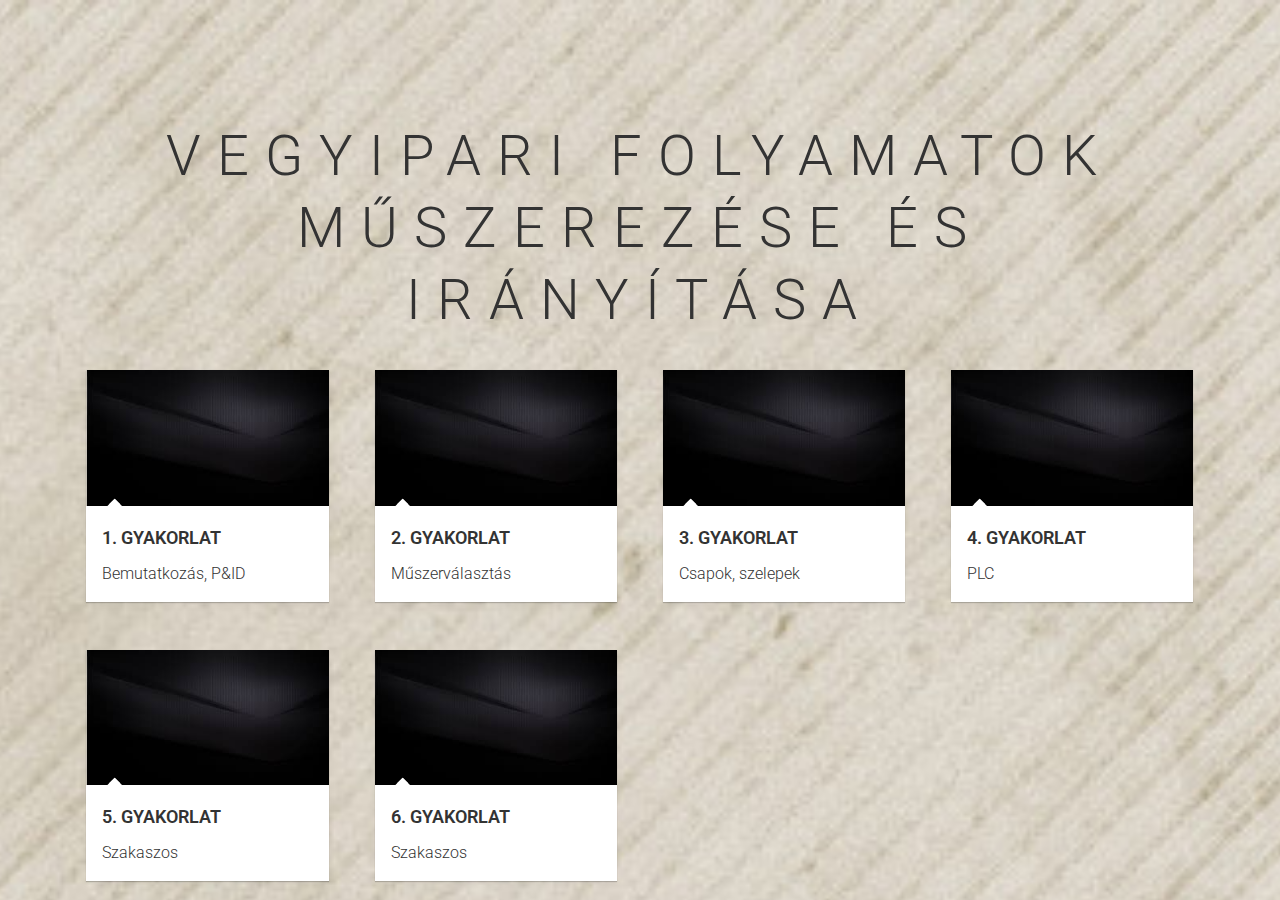
<file: index.html>
<!doctype html>
<html lang="hu" prefix="og: http://ogp.me/ns#">
  <head>
    <meta charset="utf-8">
    <meta name="viewport" content="width=device-width, initial-scale=1">

    <!-- CLEAN MARKUP = GOOD KARMA.
      Hi source code lover,

      you're a curious person and a fast learner ;)
      Let's make something beautiful together. Contribute on Github:
      https://github.com/webslides/webslides

      Thanks!
      -->

    <!-- SEO -->
    <title>Vegyipari folyamatok műszerezése és irányítása</title>
    <meta name="description" content="BME Vegyipari folyamatok műszerezése és irányítása tantárgy gyakorlatainak anyaga.">

    <!-- URL CANONICAL -->
    <!-- <link rel="canonical" href="http://your-url.com/permalink"> -->

    <!-- Google Fonts -->
    <link href="https://fonts.googleapis.com/css?family=Roboto:100,100i,300,300i,400,400i,700,700i%7CMaitree:200,300,400,600,700&amp;subset=latin-ext" rel="stylesheet">

    <!-- CSS Base -->
    <link rel="stylesheet" type='text/css' media='all' href="static/css/webslides.css">
    <link rel="stylesheet" type='text/css' media='all' href="static/css/custom.css">

    <!-- Optional - CSS SVG Icons (Font Awesome) -->
    <link rel="stylesheet" type="text/css" media="all" href="static/css/svg-icons.css">

    <!-- SOCIAL CARDS (ADD YOUR INFO) -->

    <!-- FACEBOOK -->
    <meta property="og:url" content="http://your-url.com/permalink"> <!-- EDIT -->
    <meta property="og:type" content="article">
    <meta property="og:title" content="Vegyipari folyamatok műszerezése és irányítása"> <!-- EDIT -->
    <meta property="og:description" content="BME Vegyipari folyamatok műszerezése és irányítása tantárgy gyakorlatainak anyaga."> <!-- EDIT -->
    <meta property="og:updated_time" content="2021-02-06T17:26:50"> <!-- EDIT -->
    <meta property="og:image" content="static/images/share-webslides.jpg" > <!-- EDIT -->

    <!-- FAVICONS -->
    <link rel="shortcut icon" sizes="16x16" href="static/images/favicons/favicon.png">
    <link rel="shortcut icon" sizes="32x32" href="static/images/favicons/favicon-32.png">
    <link rel="apple-touch-icon icon" sizes="76x76" href="static/images/favicons/favicon-76.png">
    <link rel="apple-touch-icon icon" sizes="120x120" href="static/images/favicons/favicon-120.png">
    <link rel="apple-touch-icon icon" sizes="152x152" href="static/images/favicons/favicon-152.png">
    <link rel="apple-touch-icon icon" sizes="180x180" href="static/images/favicons/favicon-180.png">
    <link rel="apple-touch-icon icon" sizes="192x192" href="static/images/favicons/favicon-192.png">

    <!-- Android -->
    <meta name="mobile-web-app-capable" content="yes">
    <meta name="theme-color" content="#333333">
  </head>
  <body>
    

    <main role="main">
      <article id="webslides">

        <!-- Quick Guide
          - Each parent <section> in the <article id="webslides"> element is an individual slide.
          - Vertical sliding = <article id="webslides" class="vertical">
          - <div class="wrap"> = container 90% / <div class="wrap size-50"> = 45%;
        -->

        <section class="">
         <span class="background light" 
            style="background-image:url('static/images/hatter.jpg');"></span>
          <div class="wrap aligncenter">
            <h1 class="text-landing">Vegyipari folyamatok műszerezése és irányítása</h1>
          </div>
          <div class="wrap">
            <ul class="flexblock blink gallery">
              <li>
                <a href="#">
                  <figure>
                    <img alt="Thumbnail" src="static/images/dark.jpg">
                    <figcaption>
                      <h2>1. Gyakorlat</h2>
                      <p>Bemutatkozás, P&ID</p>
                    </figcaption>
                  </figure>
                </a>
              </li>
              <li>
                <a href="#">
                  <figure>
                    <img alt="Thumbnail" src="static/images/dark.jpg">
                    <figcaption>
                      <h2>2. Gyakorlat</h2>
                      <p>Műszerválasztás</p>
                    </figcaption>
                  </figure>
                </a>
              </li>
              <li>
                <a href="#">
                  <figure>
                    <img alt="Thumbnail" src="static/images/dark.jpg">
                    <figcaption>
                      <h2>3. Gyakorlat</h2>
                      <p>Csapok, szelepek</p>
                    </figcaption>
                  </figure>
                </a>
              </li>
              <li>
                <a href="#">
                  <figure>
                    <img alt="Thumbnail" src="static/images/dark.jpg">
                    <figcaption>
                      <h2>4. Gyakorlat</h2>
                      <p>PLC</p>
                    </figcaption>
                  </figure>
                </a>
              </li>
              <li>
                <a href="#">
                  <figure>
                    <img alt="Thumbnail" src="static/images/dark.jpg">
                    <figcaption>
                      <h2>5. Gyakorlat</h2>
                      <p>Szakaszos</p>
                    </figcaption>
                  </figure>
                </a>
              </li>
              <li>
                <a href="#">
                  <figure>
                    <img alt="Thumbnail" src="static/images/dark.jpg">
                    <figcaption>
                      <h2>6. Gyakorlat</h2>
                      <p>Szakaszos</p>
                    </figcaption>
                  </figure>
                </a>
              </li>
          </div>
        </section>       
      </article>
    </main>
    <!--main-->

    <!-- Required -->
    <script src="static/js/webslides.js"></script>

    <script>
      window.ws = new WebSlides();
    </script>

    <!-- OPTIONAL - svg-icons.js (fontastic.me - Font Awesome as svg icons) -->
    <script defer src="static/js/svg-icons.js"></script>

  </body>
</html>
</file>
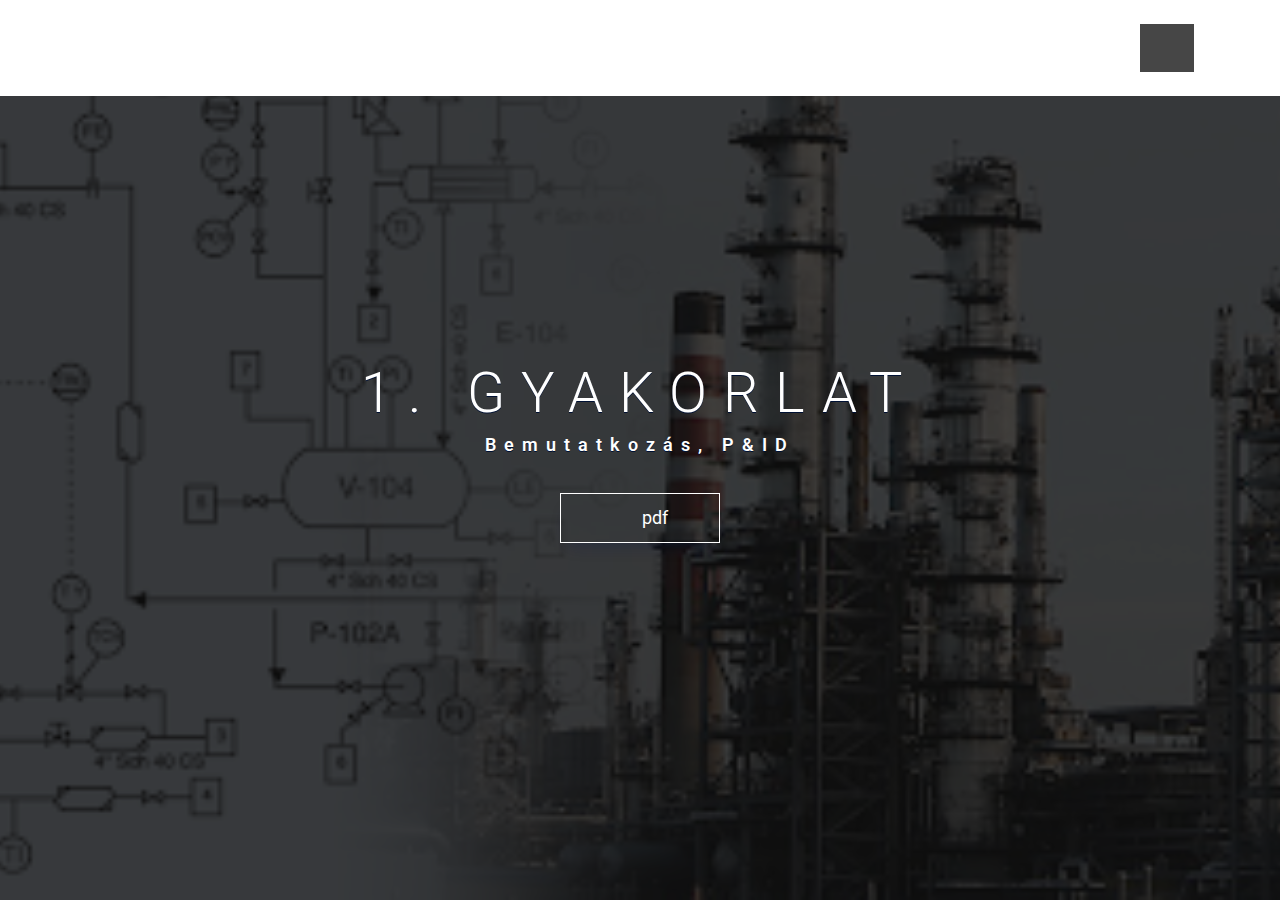
<file: Gyakorlatok/gyakorlat_1.html>
<!doctype html>
<html lang="hu" prefix="og: http://ogp.me/ns#">
  <head>
    <meta charset="utf-8">
    <meta name="viewport" content="width=device-width, initial-scale=1">

    <!-- CLEAN MARKUP = GOOD KARMA.
      Hi source code lover,

      you're a curious person and a fast learner ;)
      Let's make something beautiful together. Contribute on Github:
      https://github.com/webslides/webslides

      Thanks!
      -->

    <!-- SEO -->
    <title>WebSlides Portfolios: Showcase your work</title>
    <meta name="description" content="WebSlides is the easiest way to make HTML presentations and portfolios. It's simple, fast, and free.">

    <!-- URL CANONICAL -->
    <!-- <link rel="canonical" href="http://your-url.com/permalink"> -->

    <!-- Google Fonts -->
    <link href="https://fonts.googleapis.com/css?family=Roboto:100,100i,300,300i,400,400i,700,700i%7CMaitree:200,300,400,600,700&amp;subset=latin-ext" rel="stylesheet">

    <!-- CSS Base -->
    <link rel="stylesheet" type='text/css' media='all' href="../static/css/webslides.css">

    <!-- Optional - CSS SVG Icons (Font Awesome) -->
    <link rel="stylesheet" type="text/css" media="all" href="../static/css/svg-icons.css">

    <!-- SOCIAL CARDS (ADD YOUR INFO) -->

    <!-- FACEBOOK -->
    <meta property="og:url" content="http://your-url.com/permalink"> <!-- EDIT -->
    <meta property="og:type" content="article">
    <meta property="og:title" content="WebSlides is the easiest way to create a portfolio website. It is free, fast, and fun"> <!-- EDIT -->
    <meta property="og:description" content="The easiest way to create a portfolio website. It is free, fast, and fun."> <!-- EDIT -->
    <meta property="og:updated_time" content="2017-01-04T17:26:50"> <!-- EDIT -->
    <meta property="og:image" content="../static/images/share-webslides.jpg" > <!-- EDIT -->

    <!-- TWITTER -->
    <meta name="twitter:card" content="summary_large_image">
    <meta name="twitter:site" content="@webslides"> <!-- EDIT -->
    <meta name="twitter:creator" content="@jlantunez"> <!-- EDIT -->
    <meta name="twitter:title" content="Create your portfolio with WebSlides"> <!-- EDIT -->
    <meta name="twitter:description" content="WebSlides is the easiest way to create a portfolio website. 120+ slides ready to use."> <!-- EDIT -->
    <meta name="twitter:image" content="../static/images/share-webslides.jpg"> <!-- EDIT -->

    <!-- FAVICONS -->
    <link rel="shortcut icon" sizes="16x16" href="../static/images/favicons/favicon.png">
    <link rel="shortcut icon" sizes="32x32" href="../static/images/favicons/favicon-32.png">
    <link rel="apple-touch-icon icon" sizes="76x76" href="../static/images/favicons/favicon-76.png">
    <link rel="apple-touch-icon icon" sizes="120x120" href="../static/images/favicons/favicon-120.png">
    <link rel="apple-touch-icon icon" sizes="152x152" href="../static/images/favicons/favicon-152.png">
    <link rel="apple-touch-icon icon" sizes="180x180" href="../static/images/favicons/favicon-180.png">
    <link rel="apple-touch-icon icon" sizes="192x192" href="../static/images/favicons/favicon-192.png">

    <!-- Android -->
    <meta name="mobile-web-app-capable" content="yes">
    <meta name="theme-color" content="#333333">
  </head>
  <body>
    <header role="banner">
      <nav role="navigation">
        <ul>
          <li class="github">
            <a rel="external" target="_blank" href="https://github.com/bntag/BME_VegyFolyIr" title="Github">
              <svg class="fa-github">
                <use xlink:href="#fa-github"></use>
              </svg>
            </a>
          </li>
          </ul>
      </nav>
    </header>

    <main role="main">
      <article id="webslides">

        <!-- Quick Guide
          - Each parent <section> in the <article id="webslides"> element is an individual slide.
          - Vertical sliding = <article id="webslides" class="vertical">
          - <div class="wrap"> = container 90% / <div class="wrap size-50"> = 45%;
        -->

        <section class="bg-black">
         <span class="background dark" style="background-image:url('Images/hatter_vilagos.jpg')"></span>
          <div class="wrap aligncenter">
            <h1 class="text-landing">1. Gyakorlat</h1>
            <p class="text-symbols">Bemutatkozás, P&ID </p>
            <p><a class="button ghost" href=# title="Letöltés pdf-ben"><svg class="fa-cloud-download">
                <use xlink:href="#fa-cloud-download"></use>
              </svg> pdf</a>
            </p>
          </div>
        </section>
        <section>
            <div class="wrap">
              <div class="grid vertical-align">
                <div class="column">
                  <h2>
                    Bemutatkozás
                  </h2>
                  <p class="text-intro">Csak röviden...</p>
                  <ul>
                    <li>
                        <svg class="fa-graduation-cap"> <use xlink:href="#fa-graduation-cap"></use></svg>
                        2014 Gépészmérnök MSc
                    </li>
                    <li>
                        <svg class ="fa-user"> <use xlink:href="#fa-user"></use></svg>
                        Munkatapasztalat
                    </li>
                  </ul>
                </div>
                <!-- end .column-->
                <div class="column">
                  <figure>
                    <img src="Images/regihmi.png" alt="Pixel Phone">
                  </figure>
                </div>
                <!-- end figure-->
              </div>
              <!-- end .grid-->
            </div>
            <!-- end .wrap-->
          </section>

      </article>
    </main>
    <!--main-->

    <!-- Required -->
    <script src="../static/js/webslides.js"></script>

    <script>
      window.ws = new WebSlides();
    </script>

    <!-- OPTIONAL - svg-icons.js (fontastic.me - Font Awesome as svg icons) -->
    <script defer src="../static/js/svg-icons.js"></script>

  </body>
</html>
</file>
<file: static/css/custom.css>
.egyedi {
    color: #fff;
}

.text-landing {
    padding-bottom: 3.4rem;
}
</file>
<file: static/css/svg-icons.css>
/*=====================================================
Important! 
/js/svg-icons.js is required.
======================================================= */

/*=====================================================
Font Awesome 4.4 as SVG Icons via http://fontastic.me  
class = .fa- (Go to https://fortawesome.github.io/Font-Awesome/icons/)

SVG ICONS - Don't use icon fonts: 
https://speakerdeck.com/ninjanails/death-to-fa-fonts
======================================================= */

svg {
	display: inline-block;
	vertical-align: middle;
	width: 1em;
	height: 1em;

}
[class*="fa-"].large{font-size: 8rem;}


.fa-glass {
	width: 1.0000000298023224em;
}

.fa-music {
	width: 0.8571396097540855em;
}

.fa-search {
	width: 0.9285706554849185em;
}

.fa-envelope-o {
	width: 1.000000972300768em;
}

.fa-heart {
	width: 0.9999999646097422em;
}

.fa-star {
	width: 0.9285713043063879em;
}

.fa-star-o {
	width: 0.9285713043063879em;
}

.fa-user {
	width: 0.785713868836563em;
}

.fa-film {
	width: 1.071429569274187em;
}

.fa-th-large {
	width: 0.9285712415972966em;
}

.fa-th {
	width: 1.0000000521540642em;
}

.fa-th-list {
	width: 1.0000000521540642em;
}

.fa-check {
	width: 1.0000000596046448em;
}

.fa-close {
	width: 0.7857149094343185em;
}

.fa-search-plus {
	width: 0.9285706554849185em;
}

.fa-search-minus {
	width: 0.9285706554849185em;
}

.fa-power-off {
	width: 0.8571455205480252em;
}

.fa-signal {
	width: 0.9999999916180968em;
}

.fa-trash-o {
	width: 0.7857138803228736em;
}

.fa-home {
	width: 0.928572153672576em;
}

.fa-file-o {
	width: 0.8571445867419243em;
}

.fa-clock-o {
	width: 0.8571425850192682em;
}

.fa-road {
	width: 1.0714228972792625em;
}

.fa-download {
	width: 0.9285713359713554em;
}

.fa-arrow-circle-o-down {
	width: 0.8571425850192682em;
}

.fa-arrow-circle-o-up {
	width: 0.8571425850192682em;
}

.fa-inbox {
	width: 0.8571455143392086em;
}

.fa-play-circle-o {
	width: 0.8571425850192682em;
}

.fa-repeat {
	width: 0.8571445668737852em;
}

.fa-refresh {
	width: 0.8571436268589423em;
}

.fa-list-alt {
	width: 1.000000972300768em;
}

.fa-lock {
	width: 1.000000972300768em;
}

.fa-flag {
	width: 1.0357158780097961em;
}

.fa-headphones {
	width: 0.9285684004426003em;
}

.fa-volume-off {
	width: 0.42857232317328453em;
}

.fa-volume-down {
	width: 0.642858412116766em;
}

.fa-volume-up {
	width: 0.9285729192197323em;
}

.fa-qrcode {
	width: 0.7857138514518738em;
}

.fa-tag {
	width: 0.8454238213598728em;
}

.fa-tags {
	width: 1.0597098506987095em;
}

.fa-book {
	width: 0.9302451089024544em;
}

.fa-bookmark {
	width: 0.7142852507531643em;
}

.fa-print {
	width: 0.9285733308643103em;
}

.fa-camera {
	width: 1.0714288031060732em;
}

.fa-font {
	width: 0.9285733103752136em;
}

.fa-bold {
	width: 0.7857098877429962em;
}

.fa-italic {
	width: 0.5714278221130371em;
}

.fa-text-height {
	width: 1.000002734363079em;
}

.fa-text-width {
	width: 0.857142724096775em;
}

.fa-align-left {
	width: 0.9999999664723873em;
}

.fa-align-center {
	width: 1.0000009797513485em;
}

.fa-align-right {
	width: 1.0000009797513485em;
}

.fa-align-justify {
	width: 1.0000009797513485em;
}

.fa-list {
	width: 0.9999999906867743em;
}

.fa-dedent {
	width: 0.9999989476054907em;
}

.fa-indent {
	width: 0.9999989476054907em;
}

.fa-video-camera {
	width: 0.9999980057277753em;
}

.fa-image {
	width: 1.071429569274187em;
}

.fa-pencil {
	width: 0.8454248607158661em;
}

.fa-map-marker {
	width: 0.8714316554367542em;
	margin-top: -0.2em;
}

.fa-adjust {
	width: 0.8571425850192682em;
}

.fa-tint {
	width: 0.8714316815137863em;
}

.fa-edit {
	width: 0.9955342138805463em;
}

.fa-share-square-o {
	width: 0.9285693491497113em;
}

.fa-check-square-o {
	width: 0.9280096615352704em;
}

.fa-arrows {
	width: 0.9999999888241291em;
}

.fa-step-backward {
	width: 0.5714307241141796em;
}

.fa-fast-backward {
	width: 1.000000935047865em;
}

.fa-backward {
	width: 0.9966524690389633em;
}

.fa-play {
	width: 0.7851562518626451em;
}

.fa-pause {
	width: 0.8571436069905758em;
}

.fa-stop {
	width: 0.8571436069905758em;
}

.fa-forward {
	width: 0.8604901600629091em;
}

.fa-fast-forward {
	width: 0.9999990034848452em;
}

.fa-step-forward {
	width: 0.5714267063885927em;
}

.fa-eject {
	width: 0.85825614631176em;
}

.fa-chevron-left {
	width: 0.7500009983778em;
}

.fa-chevron-right {
	width: 0.6785712540149689em;
}

.fa-plus-circle {
	width: 0.8571425850192682em;
}

.fa-minus-circle {
	width: 0.8571425850192682em;
}

.fa-times-circle {
	width: 0.8571425850192682em;
}

.fa-check-circle {
	width: 0.8571425850192682em;
}

.fa-question-circle {
	width: 0.8571425850192682em;
}

.fa-info-circle {
	width: 0.8571425850192682em;
}

.fa-crosshairs {
	width: 0.8571436069905758em;
}

.fa-times-circle-o {
	width: 0.8571425850192682em;
}

.fa-check-circle-o {
	width: 0.8571425850192682em;
}

.fa-ban {
	width: 0.8571426247557004em;
}

.fa-arrow-left {
	width: 0.8928571492433548em;
}

.fa-arrow-right {
	width: 0.8214280630151052em;
}

.fa-arrow-up {
	width: 0.9285692870616913em;
}

.fa-arrow-down {
	width: 0.9285712018609047em;
}

.fa-mail-forward {
	width: 1.0000031888484955em;
}

.fa-expand {
	width: 0.8571445606648922em;
}

.fa-compress {
	width: 0.8571445886045694em;
}

.fa-plus {
	width: 0.785714827477932em;
}

.fa-minus {
	width: 0.7857138440012932em;
}

.fa-asterisk {
	width: 0.9285713285207748em;
}

.fa-exclamation-circle {
	width: 0.8571425850192682em;
}

.fa-leaf {
	width: 0.9999980080174282em;
}

.fa-fire {
	width: 0.7857128586620092em;
}

.fa-eye {
	width: 0.9999980051070452em;
}

.fa-eye-slash {
	width: 1.000001983717084em;
}

.fa-exclamation-triangle {
	width: 0.9999999636784196em;
}

.fa-plane {
	width: 0.7860879210056737em;
}

.fa-calendar {
	width: 0.9285707051554937em;
}

.fa-random {
	width: 0.9999999022111297em;
}

.fa-comment {
	width: 0.9999974196152834em;
}

.fa-magnet {
	width: 0.8571425850192682em;
}

.fa-chevron-up {
	width: 0.9999999701976776em;
}

.fa-chevron-down {
	width: 0.9999999850988388em;
}

.fa-retweet {
	width: 1.0714306645095348em;
}

.fa-shopping-cart {
	width: 0.9285732470452785em;
}

.fa-folder {
	width: 0.9285712813336886em;
}

.fa-folder-open {
	width: 1.0485479356721044em;
}

.fa-arrows-v {
	width: 0.42857228219509125em;
}

.fa-arrows-h {
	width: 1.000000972300768em;
}

.fa-bar-chart {
	width: 1.1428574323654175em;
}



.fa-camera-retro {
	width: 1.0000000074505806em;
}

.fa-key {
	width: 0.9391738375027963em;
}

.fa-cogs {
	width: 1.0714287403970957em;
}

.fa-comments {
	width: 1.0000034073991628em;
}

.fa-thumbs-o-up {
	width: 0.8571465983986855em;
}

.fa-thumbs-o-down {
	width: 0.8571435585618019em;
}

.fa-star-half {
	width: 0.4642870929092169em;
}

.fa-heart-o {
	width: 1.0000009778887033em;
}

.fa-sign-out {
	width: 0.875000032285854em;
}

.fa-linkedin-square {
	width: 0.8571416462459638em;
}

.fa-thumb-tack {
	width: 0.6428600810468197em;
}

.fa-external-link {
	width: 0.9999981845417096em;
}

.fa-sign-in {
	width: 0.8571436069905758em;
}

.fa-trophy {
	width: 0.9285706554849185em;
}

.fa-upload {
	width: 0.9285723492503166em;
}

.fa-lemon-o {
	width: 0.8565869312733412em;
}

.fa-phone {
	width: 0.7857128540053964em;
}

.fa-square-o {
	width: 0.7857118571796491em;
}

.fa-bookmark-o {
	width: 0.7142852507531643em;
}

.fa-phone-square {
	width: 0.8571416462459638em;
}

.fa-unlock {
	width: 1.000000972300768em;
}

.fa-credit-card {
	width: 1.0714279003441334em;
}

.fa-feed {
	width: 0.7864560410380363em;
}

.fa-hdd-o {
	width: 0.8571435995399952em;
}

.fa-bullhorn {
	width: 1.000001672655344em;
}

.fa-bell-o {
	width: 0.999999426305294em;
}

.fa-certificate {
	width: 0.8571425257250667em;
}

.fa-hand-o-right {
	width: 1.0000000074505806em;
}

.fa-hand-o-left {
	width: 0.9999989792704582em;
}

.fa-hand-o-up {
	width: 0.8571425552167966em;
}

.fa-hand-o-down {
	width: 0.8571416288614273em;
}

.fa-arrow-circle-left {
	width: 0.8571425850192682em;
}

.fa-arrow-circle-right {
	width: 0.8571425850192682em;
}

.fa-arrow-circle-up {
	width: 0.8571425850192682em;
}

.fa-arrow-circle-down {
	width: 0.8571425850192682em;
}

.fa-wrench {
	width: 0.9391775503754616em;
}

.fa-tasks {
	width: 1.0000009797513485em;
}

.fa-filter {
	width: 0.7857138165272772em;
}

.fa-arrows-alt {
	width: 0.857147540897131em;
}

.fa-group {
	width: 1.071428755919138em;
}

.fa-chain {
	width: 0.9285723119974136em;
}

.fa-cloud {
	width: 1.0714285423358234em;
}

.fa-flask {
	width: 0.9285696372389793em;
}

.fa-cut {
	width: 0.9975810423493385em;
}

.fa-copy {
	width: 1.0000010058283806em;
}

.fa-paperclip {
	width: 0.7857148349285126em;
}

.fa-floppy-o {
	width: 0.8571445867419243em;
}

.fa-square {
	width: 0.8571416462459638em;
}

.fa-bars {
	width: 0.8571436069905758em;
}

.fa-list-ul {
	width: 1.0000010132789612em;
}

.fa-list-ol {
	width: 1.0083701331168413em;
}

.fa-strikethrough {
	width: 0.9999989485368133em;
}

.fa-underline {
	width: 0.8571445560082793em;
}

.fa-table {
	width: 0.9285723157227039em;
}

.fa-magic {
	width: 0.9436386581510305em;
}

.fa-truck {
	width: 1.0357128381729126em;
}

.fa-pinterest {
	width: 0.8571391701698303em;
}

.fa-pinterest-square {
	width: 0.8571406031646802em;
}

.fa-google-plus-square {
	width: 0.8571416462459638em;
}

.fa-google-plus {
	width: 1.2857149516544268em;
}

.fa-money {
	width: 1.0714295767247677em;
}

.fa-caret-down {
	width: 0.571429718285799em;
}

.fa-caret-up {
	width: 0.5714296959340572em;
}

.fa-caret-left {
	width: 0.3928574174642563em;
}

.fa-caret-right {
	width: 0.32142970090126255em;
}

.fa-columns {
	width: 0.9285723157227039em;
}

.fa-sort {
	width: 0.5714296959340572em;
}

.fa-sort-desc {
	width: 0.571429718285799em;
}

.fa-sort-asc {
	width: 0.5714296959340572em;
}

.fa-envelope {
	width: 1.0000022239983082em;
}

.fa-linkedin {
	width: 0.8571429451305903em;
}

.fa-rotate-left {
	width: 0.8571445606648922em;
}

.fa-gavel {
	width: 1.0106014609336853em;
}

.fa-dashboard {
	width: 1.000001922249794em;
}

.fa-comment-o {
	width: 0.9999974196152834em;
}

.fa-comments-o {
	width: 1.0000035266084524em;
}

.fa-bolt {
	width: 1.000000972300768em;
}

.fa-sitemap {
	width: 1.0000010058283806em;
}

.fa-umbrella {
	width: 0.9285703394562006em;
}

.fa-clipboard {
	width: 1.000001959502697em;
}

.fa-lightbulb-o {
	width: 0.5714296922087669em;
}

.fa-exchange {
	width: 0.9999989476054907em;
}

.fa-cloud-download {
	width: 1.0714285423358234em;
}

.fa-cloud-upload {
	width: 1.0714285423358234em;
}

.fa-user-md {
	width: 0.785713868836563em;
}

.fa-stethoscope {
	width: 0.7857138092319147em;
}

.fa-suitcase {
	width: 1.000000116725687em;
}

.fa-bell {
	width: 0.999999426305294em;
}

.fa-coffee {
	width: 1.0357122694451846em;
}

.fa-cutlery {
	width: 0.7857128530740738em;
}

.fa-file-text-o {
	width: 0.8571445867419243em;
}

.fa-building-o {
	width: 1.000000116725687em;
}

.fa-hospital-o {
	width: 1.000000116725687em;
}

.fa-ambulance {
	width: 1.1071423441171646em;
}

.fa-medkit {
	width: 1.000000116725687em;
}

.fa-fighter-jet {
	width: 1.0714295953512192em;
}

.fa-beer {
	width: 0.9642851203680038em;
}

.fa-h-square {
	width: 0.8571416462459638em;
}

.fa-plus-square {
	width: 0.8571416462459638em;
}

.fa-angle-double-left {
	width: 0.5892861261963844em;
}

.fa-angle-double-right {
	width: 0.5535723362118006em;
}

.fa-angle-double-up {
	width: 0.642861433327198em;
}

.fa-angle-double-down {
	width: 0.6428574100136757em;
}

.fa-angle-left {
	width: 0.3750009909272194em;
}

.fa-angle-right {
	width: 0.3392861280590296em;
}

.fa-angle-up {
	width: 0.642861433327198em;
}

.fa-angle-down {
	width: 0.6428574100136757em;
}

.fa-desktop {
	width: 1.071435708552599em;
}

.fa-laptop {
	width: 1.071429569274187em;
}

.fa-tablet {
	width: 1.071429569274187em;
}

.fa-mobile {
	width: 1.071429569274187em;
}

.fa-circle-o {
	width: 0.8571425850192682em;
}

.fa-quote-left {
	width: 0.9285713583230972em;
}

.fa-quote-right {
	width: 0.9285713285207748em;
}

.fa-spinner {
	width: 1.0000000596046448em;
}

.fa-circle {
	width: 0.8571425850192682em;
}

.fa-mail-reply {
	width: 1.0000029690563679em;
}

.fa-folder-o {
	width: 0.9285712813336886em;
}

.fa-folder-open-o {
	width: 1.0652896141011752em;
}

.fa-smile-o {
	width: 0.8571425850192682em;
}

.fa-frown-o {
	width: 0.8571425850192682em;
}

.fa-meh-o {
	width: 0.8571425850192682em;
}

.fa-gamepad {
	width: 1.0714295854171496em;
}

.fa-keyboard-o {
	width: 1.0714286640286446em;
}

.fa-flag-o {
	width: 1.0357160121202469em;
}

.fa-flag-checkered {
	width: 1.0357160121202469em;
}

.fa-terminal {
	width: 0.9358262214809656em;
}

.fa-code {
	width: 1.0714276805520058em;
}

.fa-mail-reply-all {
	width: 0.9999999292194843em;
}

.fa-star-half-empty {
	width: 0.9285682821646333em;
}

.fa-location-arrow {
	width: 0.7859947793185711em;
}

.fa-crop {
	width: 0.9285703515633941em;
}

.fa-code-fork {
	width: 0.5714296698570251em;
}

.fa-chain-broken {
	width: 0.9285713344191509em;
}

.fa-question {
	width: 0.6221200153231621em;
}

.fa-info {
	width: 0.857143547385931em;
}

.fa-exclamation {
	width: 0.857143547385931em
}

.fa-superscript {
	width: 0.8588164150714874em;
}

.fa-subscript {
	width: 0.8599326312541962em;
}

.fa-eraser {
	width: 1.071428793715313em;
}

.fa-puzzle-piece {
	width: 0.9285733483266085em;
}

.fa-microphone {
	width: 0.6428574770689011em;
}

.fa-microphone-slash {
	width: 0.7857128698378801em;
}

.fa-shield {
	width: 0.7142831720411777em;
}

.fa-calendar-o {
	width: 0.9285707051554937em;
}

.fa-fire-extinguisher {
	width: 0.7845058117527515em;
}

.fa-rocket {
	width: 0.9441959485411644em;
}

.fa-maxcdn {
	width: 0.9815869629383087em;
}

.fa-chevron-circle-left {
	width: 0.8571425850192682em;
}

.fa-chevron-circle-right {
	width: 0.8571425850192682em;
}

.fa-chevron-circle-up {
	width: 0.8571425850192682em;
}

.fa-chevron-circle-down {
	width: 0.8571425850192682em;
}

.fa-html5 {
	width: 0.7857138514518738em;
}

.fa-css3 {
	width: 1.0000000596046448em;
}

.fa-anchor {
	width: 0.9999980125576258em;
}

.fa-unlock-alt {
	width: 1.000000972300768em;
}

.fa-bullseye {
	width: 0.8571425850192682em;
}

.fa-ellipsis-h {
	width: 0.7857148125767708em;
}

.fa-ellipsis-v {
	width: 0.21428712457418442em;
}

.fa-rss-square {
	width: 0.8571416462459638em;
}

.fa-play-circle {
	width: 0.8571425850192682em;
}

.fa-ticket {
	width: 1.0005576871335506em;
}

.fa-minus-square {
	width: 0.8571416462459638em;
}

.fa-minus-square-o {
	width: 0.7857118571796491em;
}

.fa-level-up {
	width: 0.5734755680896342em;
}

.fa-level-down {
	width: 0.5731032819021493em;
}

.fa-check-square {
	width: 0.8571416462459638em;
}

.fa-pencil-square {
	width: 0.8571416462459638em;
}

.fa-external-link-square {
	width: 0.8571416462459638em;
}

.fa-share-square {
	width: 0.8571416462459638em;
}

.fa-caret-square-o-down {
	width: 0.8571416462459638em;
}

.fa-caret-square-o-up {
	width: 0.8571416462459638em;
}

.fa-caret-square-o-right {
	width: 0.8571416462459638em;
}

.fa-eur {
	width: 0.565288751386106em;
}

.fa-gbp {
	width: 0.5691953515633941em;
}

.fa-dollar {
	width: 0.5691973492503166em;
}

.fa-inr {
	width: 0.5011180695146322em;
}

.fa-cny {
	width: 0.5731013106415048em;
}

.fa-rouble {
	width: 0.7142853057011962em;
}

.fa-krw {
	width: 1.0000009899958968em;
}

.fa-bitcoin {
	width: 0.736978217959404em;
}

.fa-file {
	width: 0.8571426197886467em;
}

.fa-file-text {
	width: 0.8571426197886467em;
}

.fa-sort-alpha-asc {
	width: 0.9428952634334564em;
}

.fa-sort-alpha-desc {
	width: 0.9428952634334564em;
}

.fa-sort-amount-asc {
	width: 1.0159967839717865em;
}

.fa-sort-amount-desc {
	width: 1.0159967839717865em;
}

.fa-sort-numeric-asc {
	width: 0.8452380001544952em;
}

.fa-sort-numeric-desc {
	width: 0.8452380001544952em;
}

.fa-thumbs-up {
	width: 0.8928591571748257em;
}

.fa-thumbs-down {
	width: 0.8928584419190884em;
}

.fa-youtube-square {
	width: 0.8571416462459638em;
}

.fa-youtube {
	width: 0.8571435324847698em;
}

.fa-xing {
	width: 0.786087267100811em;
}

.fa-xing-square {
	width: 0.8571416462459638em;
}

.fa-youtube-play {
	width: 1.0000000305008143em;
}

.fa-stack-overflow {
	width: 0.8571415841579437em;
}

.fa-instagram {
	width: 0.8571416462459638em;
}

.fa-flickr {
	width: 0.8571436131993941em;
}

.fa-adn {
	width: 0.8571425850192682em;
}

.fa-bitbucket {
	width: 0.78617824614048em;
}

.fa-bitbucket-square {
	width: 0.8571416462459638em;
}

.fa-tumblr {
	width: 0.6093739867210388em;
}

.fa-tumblr-square {
	width: 0.8571416462459638em;
}

.fa-long-arrow-down {
	width: 0.42857166891917586em;
}

.fa-long-arrow-up {
	width: 0.4285729229450226em;
}

.fa-long-arrow-left {
	width: 1.0357138589024544em;
}

.fa-long-arrow-right {
	width: 0.9642862295731902em;
}

.fa-female {
	width: 0.7142941057682037em;
}

.fa-male {
	width: 0.5714317113161087em;
}

.fa-gittip {
	width: 0.8571425850192682em;
}

.fa-sun-o {
	width: 1.0000000223517418em;
}

.fa-moon-o {
	width: 0.8213352287809048em;
}

.fa-archive {
	width: 1.0000020563602448em;
}

.fa-bug {
	width: 0.9285741709172726em;
}

.fa-vk {
	width: 1.0777527708560228em;
}

.fa-weibo {
	width: 1.0041852121551074em;
}

.fa-renren {
	width: 0.8571416437625885em;
}

.fa-pagelines {
	width: 0.7823682955154254em;
}

.fa-stack-exchange {
	width: 0.7142871618270874em;
}

.fa-arrow-circle-o-right {
	width: 0.8571425850192682em;
}

.fa-arrow-circle-o-left {
	width: 0.8571425850192682em;
}

.fa-caret-square-o-left {
	width: 0.8571416462459638em;
}

.fa-dot-circle-o {
	width: 0.8571425850192682em;
}

.fa-wheelchair {
	width: 0.9090400412678719em;
}

.fa-vimeo-square {
	width: 0.8571416462459638em;
}

.fa-try {
	width: 0.6428615320473909em;
}

.fa-plus-square-o {
	width: 0.7857118571796491em;
}

.fa-space-shuttle {
	width: 1.214285247027874em;
}

.fa-slack {
	width: 0.9285693690180779em;
}

.fa-envelope-square {
	width: 0.8571436131993941em;
}

.fa-wordpress {
	width: 1.0000000049670539em;
}

.fa-openid {
	width: 0.9999983335533216em;
}

.fa-bank {
	width: 1.0714267492294312em;
}

.fa-graduation-cap {
	width: 1.2857187371701002em;
}

.fa-yahoo {
	width: 0.8571445047855377em;
}

.fa-google {
	width: 0.8398430943489075em;
}

.fa-reddit {
	width: 1.0000000049670539em;
}

.fa-reddit-square {
	width: 0.8571416462459638em;
}

.fa-stumbleupon-circle {
	width: 0.8571425850192682em;
}

.fa-stumbleupon {
	width: 1.0714269926149882em;
}

.fa-delicious {
	width: 0.8571416462459638em;
}

.fa-digg {
	width: 1.1428574323654175em;
}

.fa-pied-piper {
	width: 0.8571416462459638em;
}

.fa-pied-piper-alt {
	width: 1.1372744292020798em;
}

.fa-drupal {
	width: 0.8571418623128011em;
}

.fa-joomla {
	width: 0.8571426148215924em;
}

.fa-language {
	width: 0.8571416030172259em;
}

.fa-fax {
	width: 1.0000000037252903em;
}

.fa-building {
	width: 0.7857138179242611em;
}

.fa-child {
	width: 0.7142872214317322em;
}

.fa-paw {
	width: 0.9285706828037519em;
}

.fa-spoon {
	width: 1.0000000298023224em;
}

.fa-cube {
	width: 0.9285703506320715em;
}

.fa-cubes {
	width: 1.2142920158803463em;
}

.fa-behance {
	width: 1.1428583860397339em;
}

.fa-behance-square {
	width: 0.8571436131993941em;
}

.fa-steam {
	width: 0.9999989867210388em;
}

.fa-steam-square {
	width: 0.8571436131992414em;
}

.fa-recycle {
	width: 1.0012093782424927em;
}

.fa-automobile {
	width: 1.1428605308756232em;
}

.fa-cab {
	width: 1.1428585043177009em;
}

.fa-tree {
	width: 0.8571485541760921em;
}

.fa-spotify {
	width: 0.8571425850192682em;
}

.fa-deviantart {
	width: 0.5714287161827087em;
}

.fa-soundcloud {
	width: 1.2857149858027697em;
}

.fa-database {
	width: 0.8571426197886467em;
}

.fa-file-pdf-o {
	width: 0.8571445867419243em;
}

.fa-file-word-o {
	width: 0.8571445867419243em;
}

.fa-file-excel-o {
	width: 0.8571445867419243em;
}

.fa-file-powerpoint-o {
	width: 0.8571445867419243em;
}

.fa-file-image-o {
	width: 0.8571445867419243em;
}

.fa-file-archive-o {
	width: 0.8571445867419243em;
}

.fa-file-audio-o {
	width: 0.8571445867419243em;
}

.fa-file-movie-o {
	width: 0.8571445867419243em;
}

.fa-file-code-o {
	width: 0.8571445867419243em;
}

.fa-vine {
	width: 0.857145681977272em;
}

.fa-codepen {
	width: 1.0000000298023224em;
}

.fa-jsfiddle {
	width: 1.1428555250167847em;
}

.fa-life-bouy {
	width: 1.0000000049670539em;
}

.fa-circle-o-notch {
	width: 0.9999980702996254em;
}

.fa-ra {
	width: 0.999438002705574em;
}

.fa-empire {
	width: 1.0000000049670539em;
}

.fa-git-square {
	width: 0.8571416462459638em;
}

.fa-git {
	width: 1.0000000447034836em;
}

.fa-hacker-news {
	width: 0.8571416462459638em;
}

.fa-tencent-weibo {
	width: 0.7142878770828247em;
}

.fa-qq {
	width: 1.0000018551945686em;
}

.fa-wechat {
	width: 1.142860472202301em;
}

.fa-paper-plane {
	width: 1.0009309110464528em;
}

.fa-paper-plane-o {
	width: 1.0005583113525063em;
}

.fa-history {
	width: 0.8571445606648922em;
}

.fa-circle-thin {
	width: 0.8571425850192682em;
}

.fa-header {
	width: 1.0000018998980522em;
}

.fa-paragraph {
	width: 0.7265684753656387em;
}

.fa-sliders {
	width: 0.8571425676345825em;
}

.fa-share-alt {
	width: 0.8571425974369049em;
}

.fa-share-alt-square {
	width: 0.8571416462459638em;
}

.fa-bomb {
	width: 1.0000009909272194em;
}

.fa-futbol-o {
	width: 1.0000000049670539em;
}

.fa-tty {
	width: 1.0000020181760192em;
}

.fa-binoculars {
	width: 1.0000019930303097em;
}

.fa-plug {
	width: 0.9999989569187164em;
}

.fa-slideshare {
	width: 1.000006040558219em;
}

.fa-twitch {
	width: 0.9999990165233612em;
}

.fa-yelp {
	width: 0.8580739721655846em;
}

.fa-newspaper-o {
	width: 1.1428594440221786em;
}

.fa-wifi {
	width: 1.142857201397419em;
}

.fa-calculator {
	width: 0.9285713012019414em;
}

.fa-google-wallet {
	width: 0.9977688640356064em;
}

.fa-cc-visa {
	width: 1.2857130939760282em;
}

.fa-cc-mastercard {
	width: 1.2857130939760282em;
}

.fa-cc-discover {
	width: 1.2857129871845245em;
}

.fa-cc-amex {
	width: 1.285718947649002em;
}

.fa-cc-paypal {
	width: 1.2857130939760282em;
}

.fa-cc-stripe {
	width: 1.2857130939760282em;
}

.fa-bell-slash {
	width: 1.1428565569221973em;
}

.fa-bell-slash-o {
	width: 1.1428565569221973em;
}

.fa-trash {
	width: 0.7857138803228736em;
}

.fa-copyright {
	width: 0.8571425850192682em;
}

.fa-at {
	width: 0.8571425999204312em;
}

.fa-eyedropper {
	width: 1.0000010132789612em;
}

.fa-paint-brush {
	width: 0.9988838285207748em;
}

.fa-birthday-cake {
	width: 0.9999999776482582em;
}

.fa-area-chart {
	width: 1.1428574323654175em;
}

.fa-pie-chart {
	width: 0.964285093049206em;
}

.fa-line-chart {
	width: 1.1428574323654175em;
}

.fa-lastfm {
	width: 1.0000022376577817em;
}

.fa-lastfm-square {
	width: 0.8571416462459638em;
}

.fa-toggle-off {
	width: 1.142858593414303em;
}

.fa-toggle-on {
	width: 1.14285634085536em;
}

.fa-bicycle {
	width: 1.28571296234918em;
}

.fa-bus {
	width: 0.8571415692567825em;
}

.fa-ioxhost {
	width: 1.1428571175783873em;
}

.fa-angellist {
	width: 0.7142852619290352em;
}

.fa-cc {
	width: 1.1428574323654175em;
}

.fa-ils {
	width: 0.7678564703091979em;
}

.fa-meanpath {
	width: 0.8571436131994687em;
}

.fa-buysellads {
	width: 0.8571436107158661em;
}

.fa-connectdevelop {
	width: 1.1428584707900882em;
}

.fa-dashcube {
	width: 0.785714864730835em;
}

.fa-forumbee {
	width: 0.8571425694972277em;
}

.fa-leanpub {
	width: 1.142857511062175em;
}

.fa-sellsy {
	width: 1.1428565382957458em;
}

.fa-shirtsinbulk {
	width: 0.8571415543556213em;
}

.fa-simplybuilt {
	width: 1.142860271036625em;
}

.fa-skyatlas {
	width: 1.14285752673959em;
}

.fa-cart-plus {
	width: 0.928574200719595em;
}

.fa-cart-arrow-down {
	width: 0.928574200719595em;
}

.fa-diamond {
	width: 1.142861483618617em;
}

.fa-ship {
	width: 1.142856314778328em;
}

.fa-user-secret {
	width: 0.785717862347763em;
}

.fa-motorcycle {
	width: 1.2885052015384417em;
}

.fa-street-view {
	width: 0.7857207879424095em;
}

.fa-heartbeat {
	width: 1.0000009760260582em;
}

.fa-venus {
	width: 0.6395084308460355em;
}

.fa-mars {
	width: 0.8571416437625885em;
}

.fa-mercury {
	width: 0.6428571790456772em;
}

.fa-intersex {
	width: 0.7823648327030241em;
}

.fa-transgender-alt {
	width: 0.9285693382844329em;
}

.fa-venus-double {
	width: 0.9999989913776517em;
}

.fa-mars-double {
	width: 1.0690097333863378em;
}

.fa-venus-mars {
	width: 1.1376486765220761em;
}

.fa-mars-stroke {
	width: 0.8571426570415497em;
}

.fa-mars-stroke-v {
	width: 0.6395094422623515em;
}

.fa-mars-stroke-h {
	width: 1.066592177376151em;
}

.fa-neuter {
	width: 0.6428564637899399em;
}

.fa-genderless {
	width: 0.6428574621677399em;
}

.fa-facebook-official {
	width: 0.8571436237543821em;
}

.fa-pinterest-p {
	width: 0.7142868041992188em;
}

.fa-whatsapp {
	width: 0.857144296169281em;
}

.fa-user-plus {
	width: 1.1428584034244977em;
}

.fa-user-times {
	width: 1.1378349239627532em;
}

.fa-bed {
	width: 1.1428574621677399em;
}

.fa-viacoin {
	width: 0.8571425676345825em;
}

.fa-train {
	width: 0.857141618927244em;
}

.fa-subway {
	width: 0.857141618927244em;
}

.fa-medium {
	width: 1.0000000428408384em;
}

.fa-y-combinator {
	width: 0.8571425676345825em;
}

.fa-optin-monster {
	width: 1.2812500447034836em;
}

.fa-opencart {
	width: 1.2865476533770561em;
}

.fa-expeditedssl {
	width: 1.0000000049670539em;
}
.fa-battery-full {
	width: 1.2857148237526417em;
}
.fa-battery-4 {
	width: 1.2857148237526417em;
}

.fa-battery-3 {
	width: 1.285716611891985em;
}

.fa-battery-2 {
	width: 1.285716611891985em;
}

.fa-battery-1 {
	width: 1.285716611891985em;
}

.fa-battery-0 {
	width: 1.285716611891985em;
}

.fa-mouse-pointer {
	width: 0.6463916040956974em;
}

.fa-i-cursor {
	width: 0.5em;
}

.fa-object-group {
	width: 1.142856389284134em;
}

.fa-object-ungroup {
	width: 1.2857120633125305em;
}

.fa-sticky-note {
	width: 0.8571426197886467em;
}

.fa-sticky-note-o {
	width: 0.8571405932307243em;
}

.fa-cc-jcb {
	width: 1.2857130939760282em;
}

.fa-cc-diners-club {
	width: 1.2857130939760282em;
}

.fa-clone {
	width: 0.9999999590218067em;
}

.fa-balance-scale {
	width: 1.2942902165651321em;
}

.fa-hourglass-o {
	width: 0.8571416353806853em;
}

.fa-hourglass-1 {
	width: 0.8571416353806853em;
}

.fa-hourglass-2 {
	width: 0.8571416353806853em;
}

.fa-hourglass-3 {
	width: 0.8571416353806853em;
}

.fa-hourglass {
	width: 0.8571436023339629em;
}

.fa-hand-grab-o {
	width: 0.8571436107158661em;
}

.fa-hand-paper-o {
	width: 0.9107128493487835em;
}

.fa-hand-scissors-o {
	width: 0.9999980007607974em;
}

.fa-hand-lizard-o {
	width: 1.1428582593798637em;
}

.fa-hand-spock-o {
	width: 1.0714277178049088em;
}

.fa-hand-pointer-o {
	width: 0.9285682551562786em;
}

.fa-trademark {
	width: 1.1008171644061804em;
}

.fa-registered {
	width: 1.0000000049670539em;
}

.fa-creative-commons {
	width: 1.0000000049670539em;
}

.fa-gg {
	width: 1.142856478691101em;
}

.fa-gg-circle {
	width: 1.0000000049670539em;
}

.fa-tripadvisor {
	width: 1.2857139185070992em;
}

.fa-odnoklassniki {
	width: 0.7142824977636337em;
}

.fa-odnoklassniki-square {
	width: 0.8571416462459638em;
}

.fa-get-pocket {
	width: 0.959822304546833em;
}

.fa-wikipedia-w {
	width: 1.2857110323384404em;
}

.fa-safari {
	width: 1.0000000049670539em;
}

.fa-chrome {
	width: 1.0002786591649055em;
}

.fa-firefox {
	width: 0.9985101446509361em;
}

.fa-opera {
	width: 1.0000011399388313em;
}

.fa-internet-explorer {
	width: 0.9999980032444em;
}

.fa-television {
	width: 1.1714316554367542em;
}

.fa-contao {
	width: 1.000000111758709em;
}

.fa-500px {
	width: 0.7951981648802757em;
}

.fa-amazon {
	width: 1.0010244324803352em;
}

.fa-calendar-plus-o {
	width: 0.9285713012019414em;
}

.fa-calendar-minus-o {
	width: 0.9285707051554937em;
}

.fa-calendar-times-o {
	width: 0.9285707051554937em;
}

.fa-calendar-check-o {
	width: 0.9285707051554937em;
}

.fa-industry {
	width: 0.9999989531934261em;
}

.fa-map-pin {
	width: 0.5714278568824156em;
}

.fa-map-signs {
	width: 1.0000010207295418em;
}

.fa-map-o {
	width: 1.1428583338856697em;
}

.fa-map {
	width: 0.9999999906867743em;
}

.fa-commenting {
	width: 1.0000040555996748em;
}

.fa-commenting-o {
	width: 0.9999974196152834em;
}

.fa-houzz {
	width: 0.5714277625083923em;
}

.fa-vimeo {
	width: 1.0050220787525177em;
}

.fa-black-tie {
	width: 0.8571425676345825em;
}

.fa-fonticons {
	width: 0.8571425676345825em;
}

.fa-reddit-alien {
	width: 1.0000009834766388em;
}

.fa-edge {
	width: 0.9999999701976776em;
}

.fa-credit-card-alt {
	width: 1.2857139110565186em;
}

.fa-codiepie {
	width: 0.9542412211497626em;
}

.fa-modx {
	width: 0.9999999403953552em;
}

.fa-fort-awesome {
	width: 0.9285743236541748em;
}

.fa-usb {
	width: 1.2857153688868266em;
}

.fa-product-hunt {
	width: 1.0000000049670539em;
}

.fa-mixcloud {
	width: 1.2857142388820648em;
}

.fa-scribd {
	width: 0.8569198697805405em;
}

.fa-pause-circle {
	width: 0.8571425850192682em;
}

.fa-pause-circle-o {
	width: 0.8571425850192682em;
}

.fa-stop-circle {
	width: 0.8571425850192682em;
}

.fa-stop-circle-o {
	width: 0.8571425850192682em;
}

.fa-shopping-bag {
	width: 0.9999990325886756em;
}

.fa-shopping-basket {
	width: 1.1428582395116678em;
}

.fa-hashtag {
	width: 1.000002235174179em;
}

.fa-bluetooth {
	width: 0.8571405559778214em;
}

.fa-bluetooth-b {
	width: 0.5714296698570251em;
}

.fa-percent {
	width: 0.857141618927244em;
}
.fa-university {
	width: 1.1428583338856697em;
}
</file>
